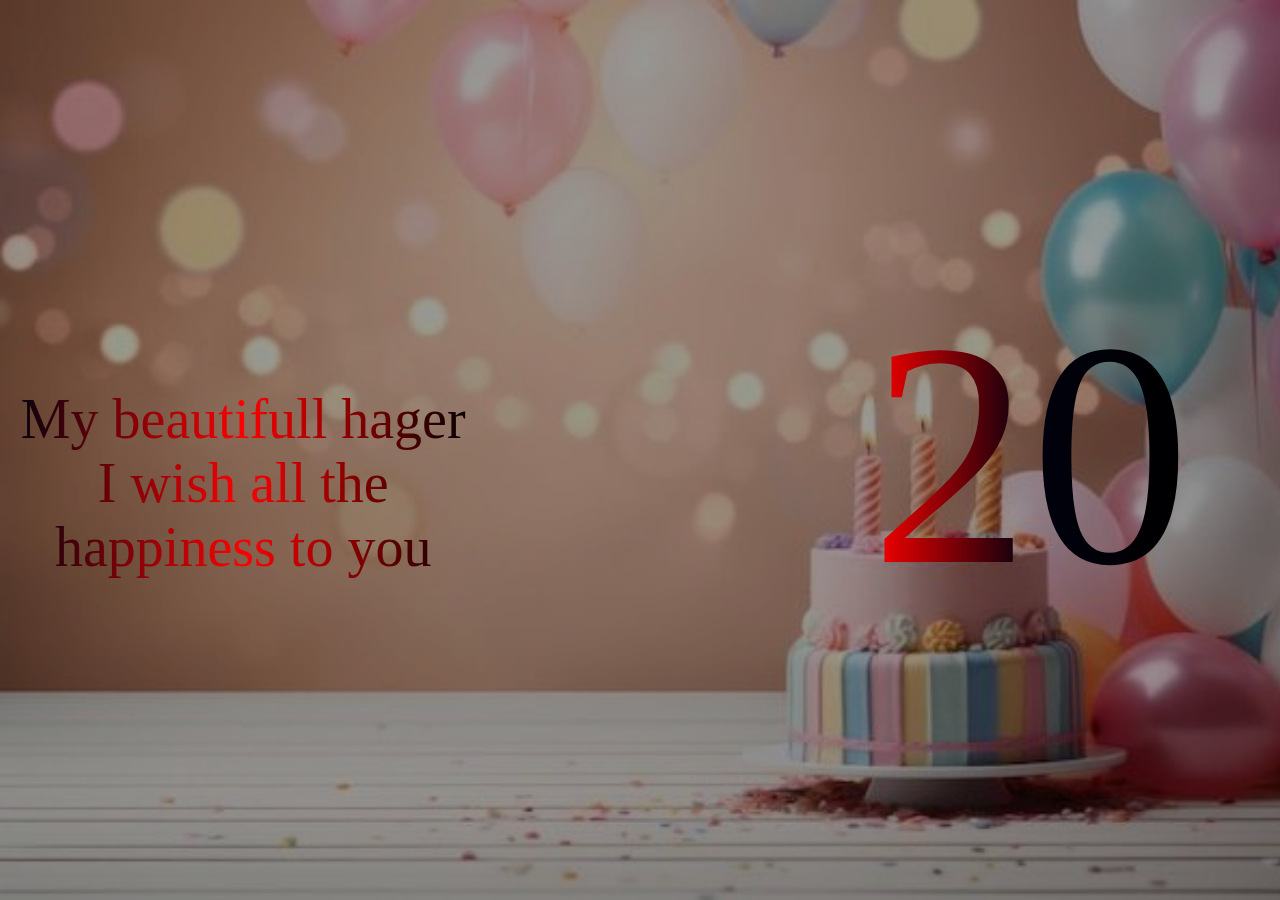
<file: index.html>
<!DOCTYPE html>
<html lang="en">
  <head>
    <meta charset="UTF-8" />
    <meta http-equiv="X-UA-Compatible" content="IE=edge" />
    <meta name="viewport" content="width=device-width, initial-scale=1.0" />
    <link rel="stylesheet" href="static/hager.css" />
    <title>Document</title>
  </head>
  <body>
    <div class="opacty">
      <div class="h1">
        My beautifull hager <br />
        I wish all the happiness to you
      </div>
      <div class="h2">20</div>
      <div class="imgs"></div>
    </div>
  </body>
</html>
</file>
<file: static/hager.css>
* {
    margin: 0;
    padding: 0;
}

body {
    background-color: blueviolet;
    background-image: url(bgg.jpeg);
    background-size: cover;
    background-repeat: no-repeat;
    height: 100vh;
}

.opacty{
    height: 100vh;
    width: 100vw;
    background: rgba(0, 0, 0, 40%);
}

.h1 {
    width: 36vw;
    text-align: center;
    font-size: 3.5em;
    position: absolute;
    top: 43%;
    left: 1%;
    background: linear-gradient(to left, black, red,rgb(1, 1, 14) );
    -webkit-background-clip: text;
    color: transparent; 
}

.h2 {
    font-size: 20em;
    position: absolute;
    top: 30%;
    right: 7%;
    background: linear-gradient(to left, black, rgb(1, 1, 14), red);
    -webkit-background-clip: text;
    color: transparent;
}

.imgs {
    background-image: url('');
    width: 25vw;
    height: 95vh;
    background-size: 100%;
    background-repeat: no-repeat;
    display: flex;
    justify-content: center;
    align-items: center;
    margin: auto;
    position: absolute;
    top: 2%;
    left: 50%;
    transform: translate(-50%, 0);
    z-index: 100;
    animation: change 27s infinite;
}

@keyframes change {
    0% {
        background-image: url(hager.jpeg);
        background-size: contain;
    }

    15% {
        background-image: url(hager2.jpeg);
        background-size: contain;
    }

    30% {
        background-image: url(hager3.jpeg);
        background-size: contain;
    }

    45% {
        background-image: url(hager4.jpeg);
        background-size: contain;
    }

    60% {
        background-image: url(hager5.jpeg);
        background-size: contain;
    }

    75% {
        background-image: url(hager6.jpeg);
        background-size: contain;

    }

    90% {
        background-image: url(hager7.jpeg);
        background-size: contain;
    }

    100% {
        background-image: url(hager.jpeg);
        background-size: contain;
    }
}

@media (max-width: 600px) {
    body {
        background-color: blueviolet;
        background-image: url(bg.jpg);
        background-size: cover;
    }

    .imgs {
        width: 60vw;
        height: 73vh;
        top: 27%;
        left: 50%;
    }
}

@media (max-width: 550px) {
    body {
        background-color: blueviolet;
        background-image: url(bg.jpg);
        background-size: cover;
    }

    .imgs {
        width: 60vw;
        height: 73vh;
        top: 25%;
        left: 53%;
    }
}

@media (max-width: 500px) {
    body {
        background-color: blueviolet;
        background-image: url(bg.jpg);
        background-size: cover;
    }

    .h1 {
        height: 45vh;
        width: 110vw;
        font-size: 2.5em;
        transform: rotate(270deg);
        top: 39%;
        left: -20%;
    }

    .h2 {
        font-size: 12em;
        transform: rotate(270deg);
        top: 45%;
        right: -14%;
        height: 40vh;
        width: 40vw;
    }

    .imgs {
        width: 60vw;
        height: 73vh;
        top: 25%;
        left: 56%;
    }
}

@media (max-width: 450px) {

    .h1 {
        height: 45vh;
        width: 110vw;
    }

    .h2 {
        font-size: 7.5em;
        right: -5%;
        height: 20vh;
        width: 40vw;
    }

    .imgs {
        left: 53%;
    }
}

@media (max-width: 426px) {

    .h1 {
        height: 38vh;
        width: 157vw;
        font-size: 2em;
        top: 39%;
        left: -41%;
    }
    
    .h2 {
        font-size: 5em;
        right: -7%;
        height: 11vh;
        width: 37vw;
    }

    .imgs {
        top: 22%;
    }
}

@media (max-width: 390px) {

    .h1 {
        height: 38vh;
        width: 157vw;
        font-size: 2em;
        top: 39%;
        left: -41%;
    }
    
    .h2 {
        font-size: 4em;
        right: -7%;
        height: 10vh;
        width: 33vw;
    }

    .imgs {
        width: 55vw;
    }
}
</file>
